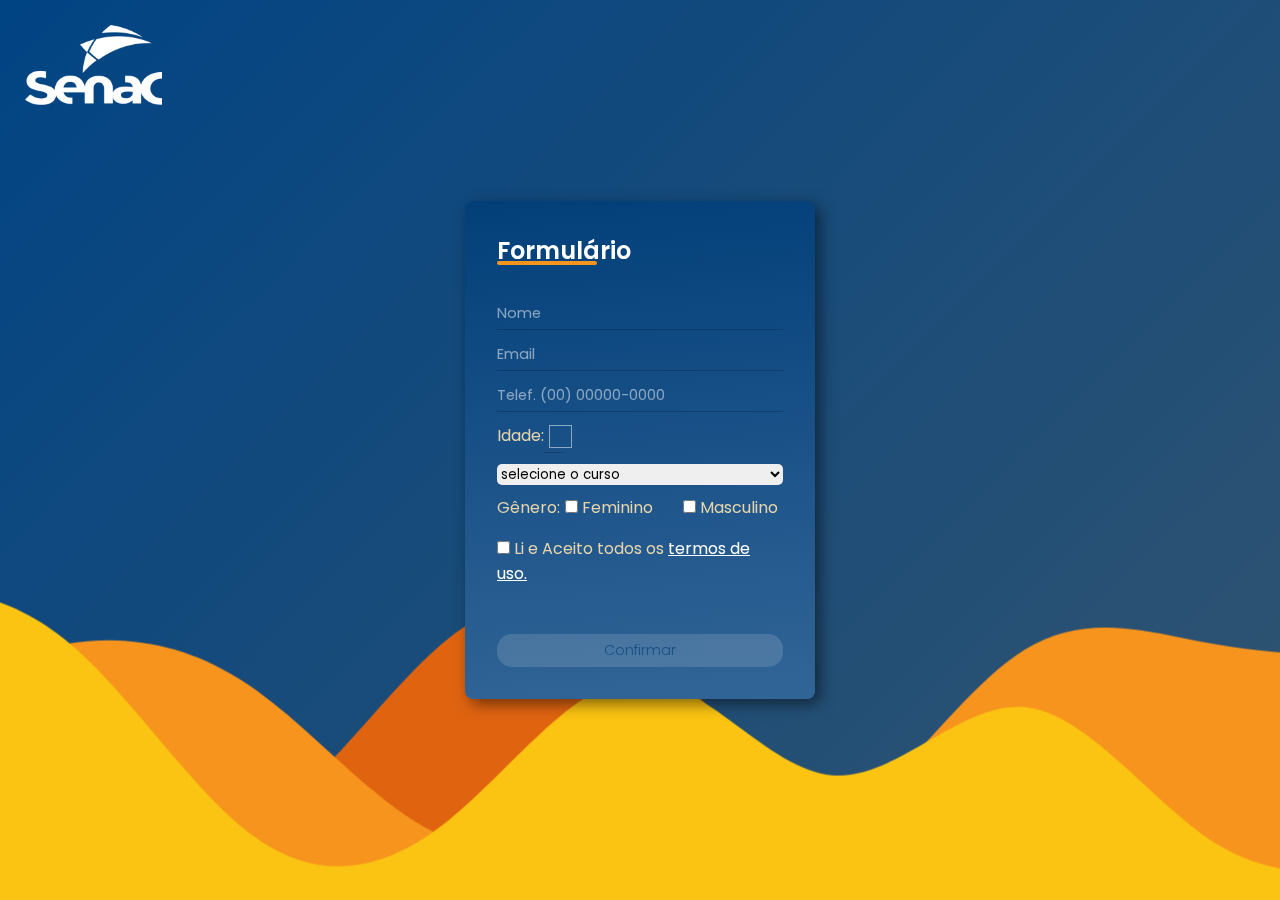
<file: index.html>
<!DOCTYPE html>
<html lang="pt-br">
<head>
    <meta charset="UTF-8">
    <meta http-equiv="X-UA-Compatible" content="IE=edge">
    <meta name="viewport" content="width=device-width, initial-scale=1.0">
    <link rel="stylesheet" href="style.css">
    <link rel="stylesheet" href="animation.css">
    <link rel="shortcut icon" href="./ico-logo.png" type="image/x-icon">
    <title>Senac Minas</title>
</head>
<body>

 
     <svg class="waves" xmlns="http://www.w3.org/2000/svg" viewBox="0 0 1440 320">
        <path class="onda1"fill="#E06410"   fill-opacity="1" d="M0,224L30,213.3C60,203,120,181,180,192C240,203,300,245,360,218.7C420,192,480,96,540,48C600,0,660,0,720,48C780,96,840,192,900,208C960,224,1020,160,1080,144C1140,128,1200,160,1260,160C1320,160,1380,128,1410,112L1440,96L1440,320L1410,320C1380,320,1320,320,1260,320C1200,320,1140,320,1080,320C1020,320,960,320,900,320C840,320,780,320,720,320C660,320,600,320,540,320C480,320,420,320,360,320C300,320,240,320,180,320C120,320,60,320,30,320L0,320Z"></path>
        <path  class="onda2" fill="#F7941D" fill-opacity="1" d="M0,128L30,112C60,96,120,64,180,53.3C240,43,300,53,360,96C420,139,480,213,540,234.7C600,256,660,224,720,224C780,224,840,256,900,224C960,192,1020,96,1080,58.7C1140,21,1200,43,1260,53.3C1320,64,1380,64,1410,64L1440,64L1440,320L1410,320C1380,320,1320,320,1260,320C1200,320,1140,320,1080,320C1020,320,960,320,900,320C840,320,780,320,720,320C660,320,600,320,540,320C480,320,420,320,360,320C300,320,240,320,180,320C120,320,60,320,30,320L0,320Z"></path>
        <path  class="onda3"   fill="#FCC412"  fill-opacity="1" d="M0,0L30,0C60,0,120,0,180,48C240,96,300,192,360,234.7C420,277,480,267,540,218.7C600,171,660,85,720,85.3C780,85,840,171,900,176C960,181,1020,107,1080,112C1140,117,1200,203,1260,240C1320,277,1380,267,1410,261.3L1440,256L1440,320L1410,320C1380,320,1320,320,1260,320C1200,320,1140,320,1080,320C1020,320,960,320,900,320C840,320,780,320,720,320C660,320,600,320,540,320C480,320,420,320,360,320C300,320,240,320,180,320C120,320,60,320,30,320L0,320Z"></path>
    </svg>


    <img src="./logo.png" alt="logo_senac" class="logo">

    <main class="container">
        <h2>Formulário</h2>
        <form id="form" action="">
            <div class="input-field" >
                <input required type="text" name="username" id="username" class="inp1"  maxlength="37"   required autocomplete="off"  id="nome" placeholder="Nome">
                <div class="underline"></div>
            </div>
            <div class="input-field">
                <input type="text" name="email" id="email" required autocomplete="off"   maxlength="27"  class="inp2"  placeholder="Email">
                <div class="underline"></div>
            </div>
            <div class="input-field">
                <input required type="text" name="telefone" id="telefone" required  autocomplete="off"  placeholder="Telef. (00) 00000-0000" maxlength="15">
                <div class="underline"></div>
            </div>
            <div class="mini2">
                <p class="idade">Idade:</p>
                <div class="underline"></div>
                <div class="input-field  idadinpt">
                    <input type="text" name="idade" id="idade" class="idadeinpt" required  maxlength="2"  autocomplete="off"  onkeypress="return (ConsisteNumerico('2', this, event))">
                    <div class="underline"></div>
                </div>
            </div>
            <select name="caixa" id="select">
                <option>selecione o curso</option>
                <option>Desenvolvimento de Sistemas</option>
                <option>Administração</option>
                <option>Estética</option>
                <option>Segurança do Trabalho</option>
                <option>Redes(uma pena)</option>
            </select>
            <div class="miniContainer">
            <p class="eit">Gênero:</p>
           
                <div class="input-field">
                    <input type="checkbox"  id="muie" name="feminino"  value="feminino" onclick="marcaDesmarca(this,'feminino');sus();">
                    <label for="feminino">Feminino</label>
                </div>
                <div class="input-field masc">
                    <input type="checkbox" id="masculino" name="masculino" value="masculino" onclick="marcaDesmarca(this,'masculino');sus();">
                    <label for="masculino">Masculino</label>
                </div>
            </div>
            <div class="input-field">
                <input type="checkbox" name="termosUso"  onclick="actived()"  id="termo" value="termo">
                <label for="termo">Li e Aceito todos os <a href="#" onclick="ShowModal()" target="_blank">termos de uso.</a></label>
            </div>
            <button type="submit" name="submit" id="btn"  onclick="confirmar()" disabled="disabled" value="Confirmar">Confirmar</button>
            
        </form>
        <div class="modal" id="modal">
            <div class="modal-content">
                <span class="macaquice">&times;</span>
                <h1>hello world</h1>
            </div>
        </div>
    </main>
</body>
<script src="format.js"></script>
</html>
</file>
<file: style.css>
@import url('https://fonts.googleapis.com/css2?family=Poppins:ital,wght@0,100;0,200;0,300;0,400;0,500;0,600;0,700;0,800;0,900;1,100;1,200;1,300;1,400;1,500;1,600;1,700;1,800;1,900&display=swap');

*{
    margin: 0;
    border: 0;
    padding: 0;
    box-sizing: border-box;
    font-family: "Poppins",sans-serif;  
}

body{
    background: linear-gradient(-45deg,#F7941D,#014484);
    background-size: 500% 500%;
    background-repeat: no-repeat;
    min-height: 100vh;
    min-width: 100vw;
    display: flex;
    align-items: center;
    justify-content: center;
    animation: gradient 30s ease infinite alternate;
}


main.container{
    background-image: linear-gradient(175deg,#023f79,#326597 );
    max-width: 350px;
    min-height: 40vh;
    padding: 2rem;
    box-shadow: 5px 5px 15px rgba(0, 0, 0, 0.5);
    border-radius: 8px;
}

main h2{
    font-weight: 600;
    margin-bottom: 2rem;
    position: relative;
    color: white;
}

main h2::before{
    content: '';
    position: absolute;
    height: 4px;
    width: 100px;
    bottom: 3px;
    left: 0;
    border-radius: 8px;
    background-color:#F7941D ;
}

form{
    display: flex;
    flex-direction: column;
}

.input-field{
    position: relative;
    
}

form .input-field{
    margin-bottom: 1.0rem;
}

.input-field .underline::before{
    content: '';
    position: absolute;
    height: 1px;
    width: 100%;
    bottom: -5px;
    left: 0;
    background: rgba(0, 0, 0, 0.2);

}

.input-field .underline::after{
    content: '';
    position: absolute;
    height: 1px;
    width: 100%;
    bottom: -5px;
    left: 0;
    background-color: #F7941D;
    transform: scaleX(0);
    transition: all .3s ease-in-out;
    transform-origin: left;
}

.input-field .idade .underline::after{
    content: '';
    position: absolute;
    height: 1px;
    width: 20px;
    bottom: -5px;
    left: 0;
    background-color: #F7941D;
    transform: scaleX(0);
    transition: all .3s ease-in-out;
    transform-origin: left;
}
.input-field input:focus ~ .underline::after{
    transform: scaleX(1);

    
}
.input-field input{
    outline: none;
    font-size: 0.9rem;
    color: rgba(255, 255, 255, 0.9);
    background-color:transparent;
}

.input-field input::placeholder{
    color: rgba(255, 255, 255, 0.5);
}


#btn:disabled{
    margin-top: 2rem;
    padding: 0.4rem;
    background-image: white;
    color: #023f79;
   
    font-size: 0.9rem;
    font-weight: 300;
    border-radius: 4px;
    transition: all 0.3s ease;
    opacity: 0.5;
    border-radius: 15px;
}



#btn:enabled{
    margin-top: 2rem;
    padding: 0.4rem;
    background-image: white;
    color: #023f79;
    --webkit-text-color:4px  #023f79;
    cursor: pointer;
    font-size: 0.9rem;
    font-weight: 300;
    border-radius: 4px;
    transition: all 0.3s ease;
    border-radius: 15px;
 
}







form input[type="submit"]:hover{
    letter-spacing: 0.5px;
    background: linear-gradient(to right,#023f79,#094480);
}

#select{
    border-radius: 5px;
    outline: none;
}

#select:focus{
    border-radius: 5px;
    border: none;
}

.idadinpt{
    width: 20px;
}


.miniContainer{
    margin-top: 10px;
    display: flex;
    
}



.masc{
    
    margin-left: 30px;
}

.container{
    z-index: 1;
}

.eit{
    margin-right: 5px;
    margin-bottom: 0.5px;
}


.input-field , .eit{
    color: #e7d4ab;
}
.idade{
    color: #e7d4ab;
}

.logo{
    top: 25px;
    left: 25px;
    position: fixed;
    height: 40px;
    height: 80px;
}

a{
    color: white;
}

.idadeinpt .underline::before{
    content: '';
    position: absolute;
    height: 1px;
    width: 100%;
    bottom: -5px;

    left: 5px;
    background: rgba(0, 0, 0, 0.2);
}

.mini2{
    display: flex;
    flex-direction: row;
}


.idadeinpt{
    text-align: center;
    margin-left: 5px;
    border: 1px solid rgba(255, 255, 255, 0.5);
    width: 23px;
}


.inp1 , .inp2{
    width: 280px;
}
/* coisas que eu mudei */
.modal{
    z-index: 99;
    position: fixed;
    padding: 0;
    left: 0;
    top: 0;
    width: 100%;
    height: 100%;
    display: flex;
    align-items: center;
    justify-content: center;
    background-color: rgba(0,0,0,0,0.5);
    transform: scale(1.1);
    opacity: 0;
    visibility: hidden;
    transition: visibility 0.25s ease-in-out, transform 0.25s ease-in-out, opacity 0.25s ease-in-out;
}
.modal-contente{
    background-color: white;
    padding: 16px 24px;
    width: 384px;
    border-radius: 0.7%;
}
.macaquice{
    float: right;
    width: 24px;
    cursor: pointer;
    background-color: transparent;
    ;
    align-items: center;
    line-height: 24px;  
}
.macaquice:hover{
    background-color: darkgray;
}
.show-modal{
    opacity: 1;
    visibility: visible;
    transform: scale(1.0);
}
</file>
<file: animation.css>
.waves{
    position: fixed;
    bottom: 0;
    left: 0;
    right: 0;
    transform: scale(1.20);
}



@keyframes wavesMove{
    from{
        transform: translate(-90px, 20px);

    }
}

@keyframes wavesMove2{
    from{
        transform: translate(-90px ,-25px) 
    }
}

@keyframes wavesMove3{
    from{
        transform: translate(-90px, -19px);
    }
}



.onda1{
    animation: wavesMove 3s ease-in-out infinite alternate;
}

.onda2{
    animation: wavesMove2 1.5s ease-in-out infinite alternate;
}

.onda3{
    animation: wavesMove3 4s ease-in-out infinite alternate;
}






.hamburguer{
    position: relative;
    display: block;
    width: 30px;
    height: 2px;
    background-color: black;
    top: 29px;
    left: 15px;
    transition: .5s ease-in-out;
}


.hamburguer::before , .hamburguer::after{
    background: black;
    content: '';
    width: 100% ;
    height: 100%;
    position: absolute;
    transition: .5s ease-in-out;

}

.hamburguer::before{
    top: -10px;

}

.hamburguer::after{
    bottom: -10px;

}

#menu-hamburguer{


    bottom: 25px;
    right: 25px;
}


#menu-hamburguer:checked ~ label .hamburguer{
    transform: rotate(45deg);
}


#menu-hamburguer:checked ~ label .hamburguer::before{
    transform: rotate(90deg);
    top: 0;
}

#menu-hamburguer:checked ~ label .hamburguer::after{
    transform: rotate(90deg);
    bottom: 0;
}
.verify{
    position: relative;
    height: 80px;
    width: 80px;
    cursor: pointer;
    bottom: 10px;
    right: 10px;
}
.menu{
    background-color: white;
    border-radius: 50%;
    height: 60px;
    width: 60px;
    position: fixed;
    bottom: 20px;
    right: 20px;
    transition: box-shadow 1s ease-in-out;

}

.checkmenu{
    display: none;}


    .menu:hover{
        box-shadow: 0 0 0 8px white, 0 0 0 8px white ;
    }

    
    #menu-hamburguer:checked ~ label .menu{
    box-shadow: 0 0 0 100vw white, 0 0 0 100vh white ;
    
}


#menu-hamburguer:checked ~ ul {
    opacity: 1;
   
}


select-selected{
    background-color: aqua transparent transparent transparent;
}



@keyframes gradient {
    0%{ background-position: 0,50%;}
    50%{ background-position: 100%;}
    100%{ background-position: 0,50%;}
    
}
</file>
